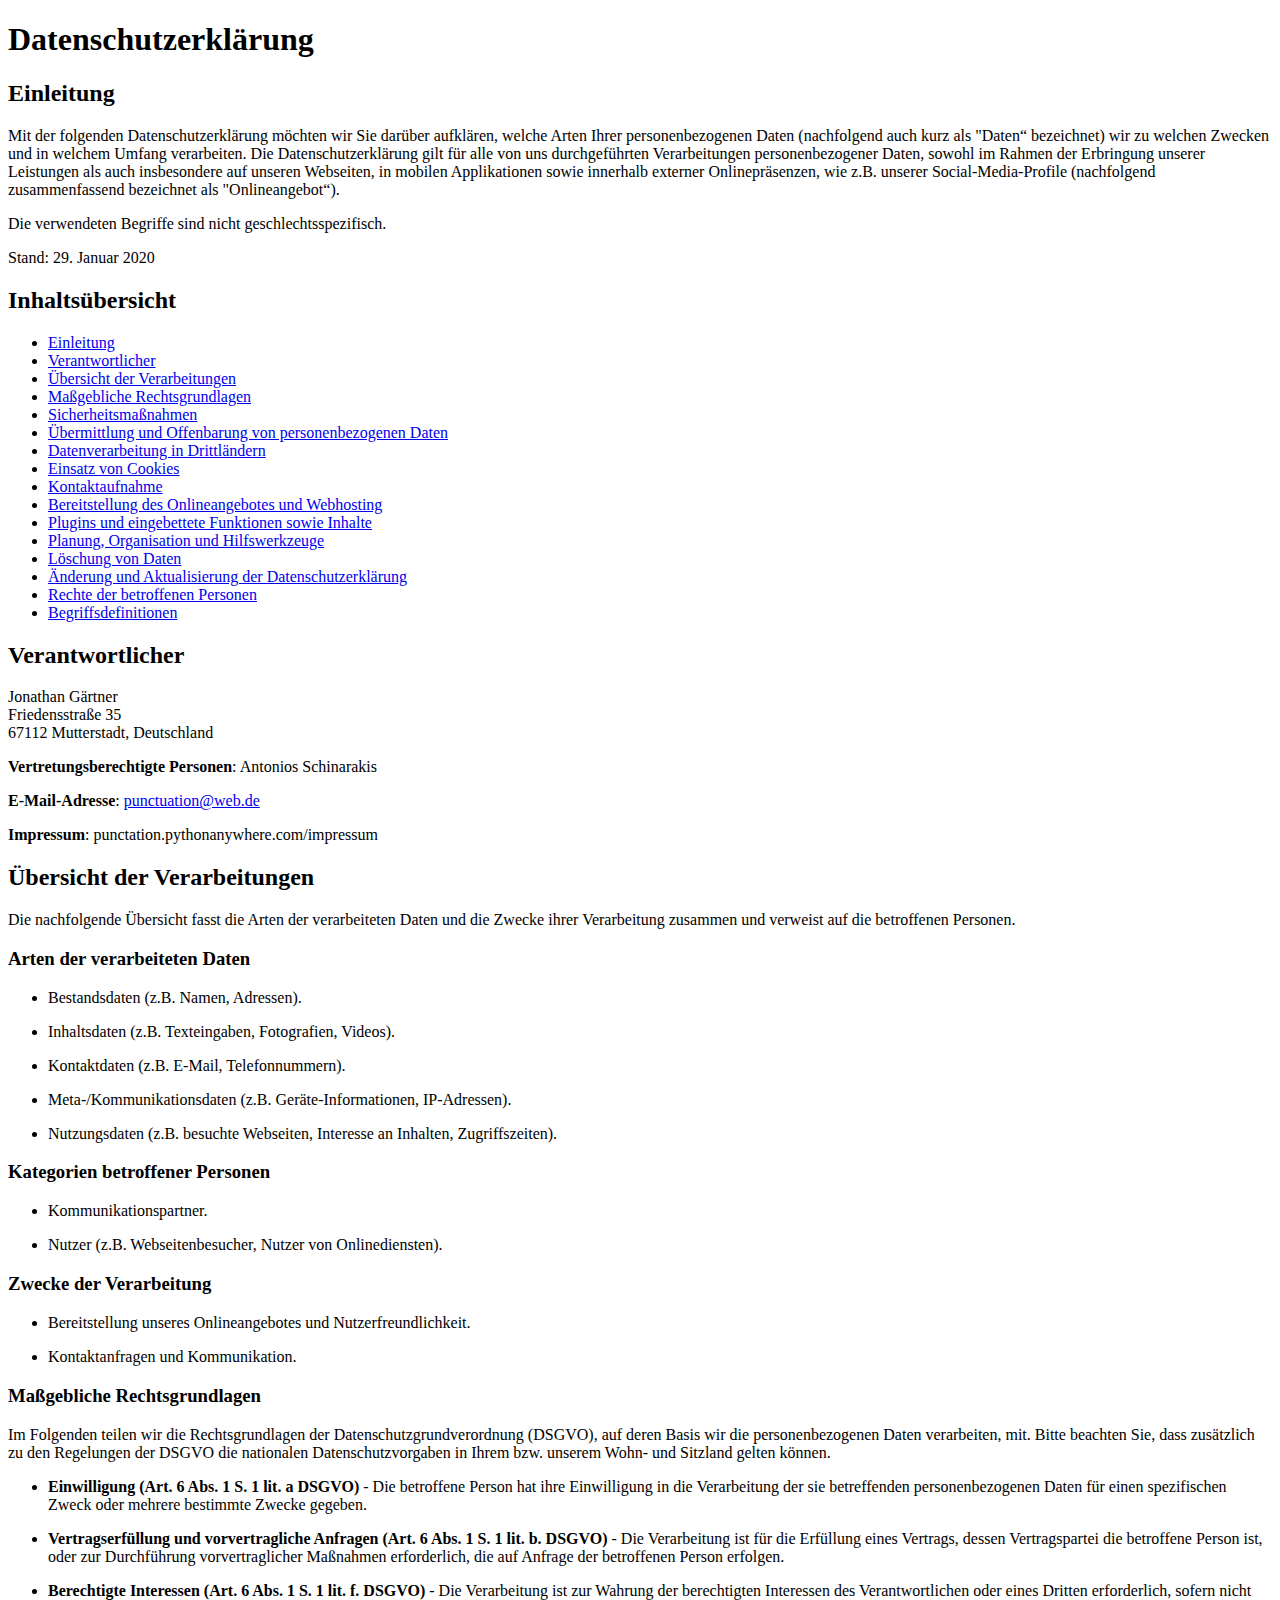
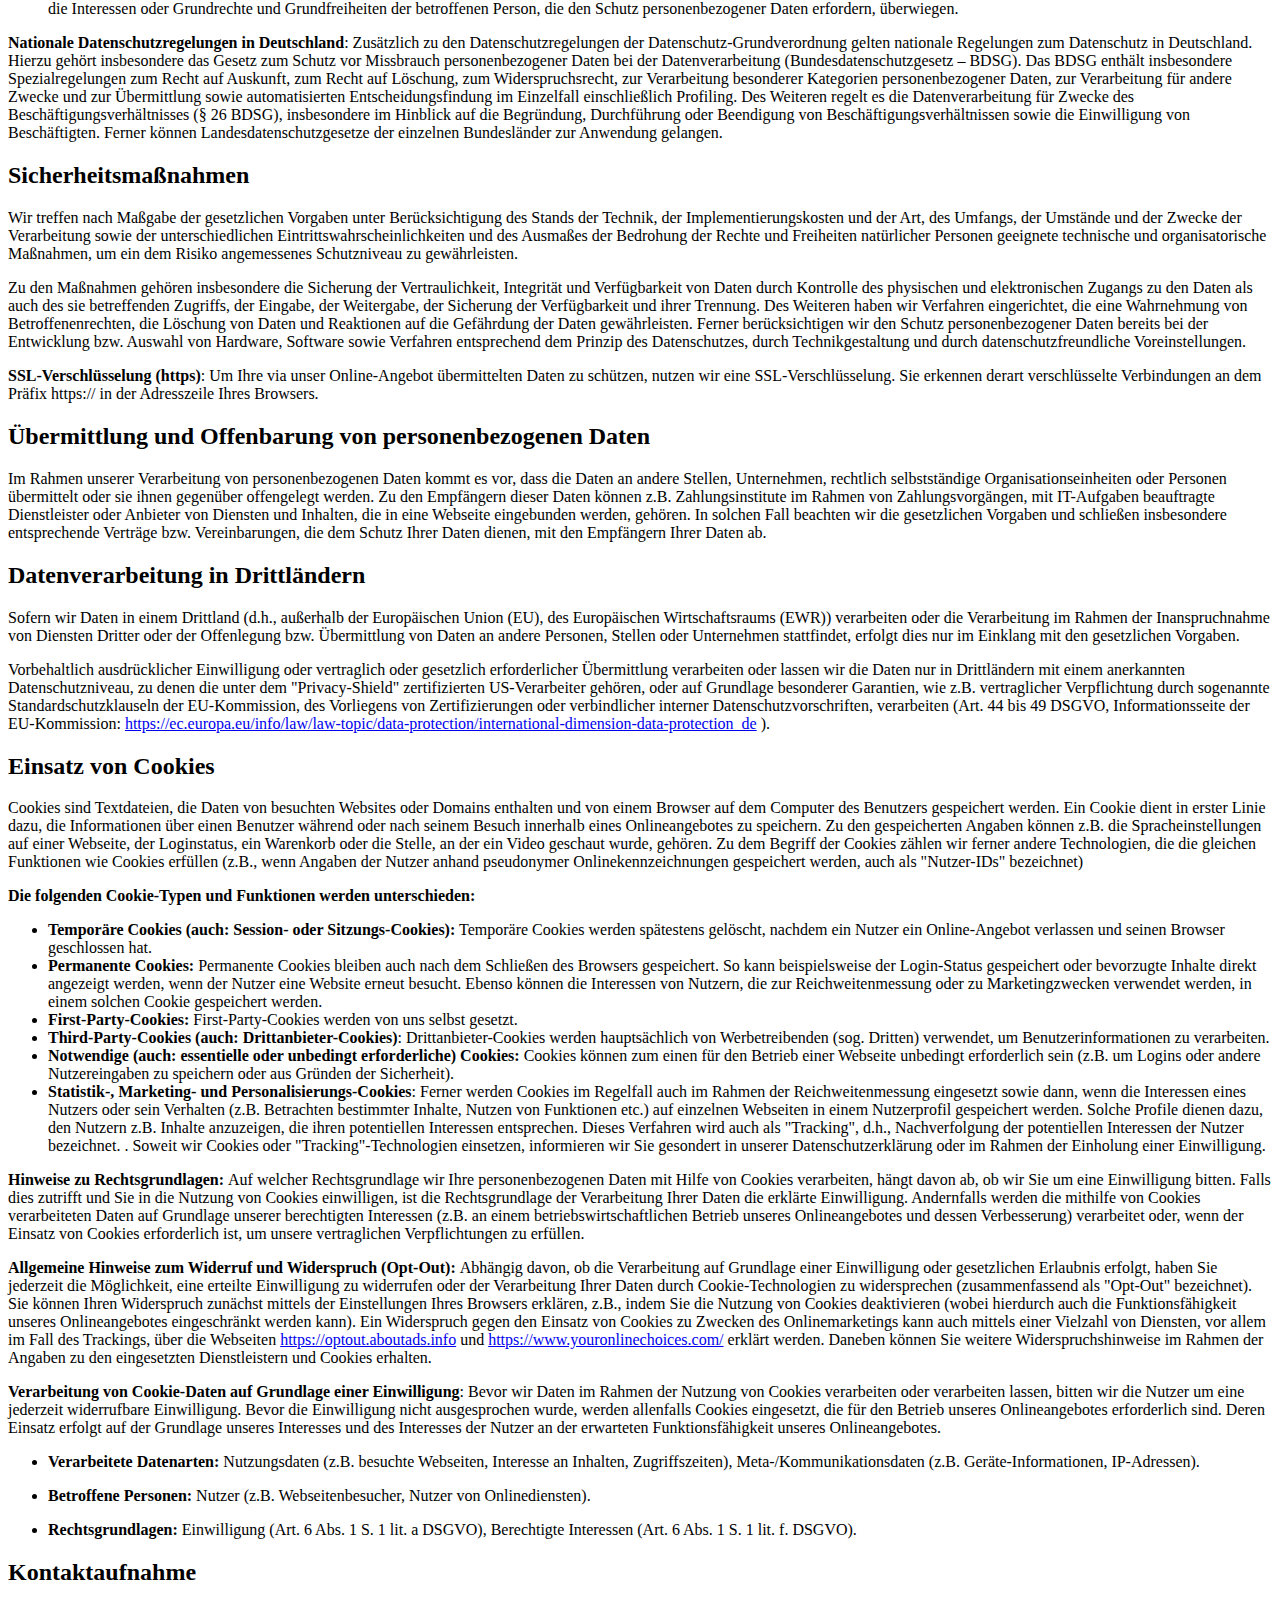
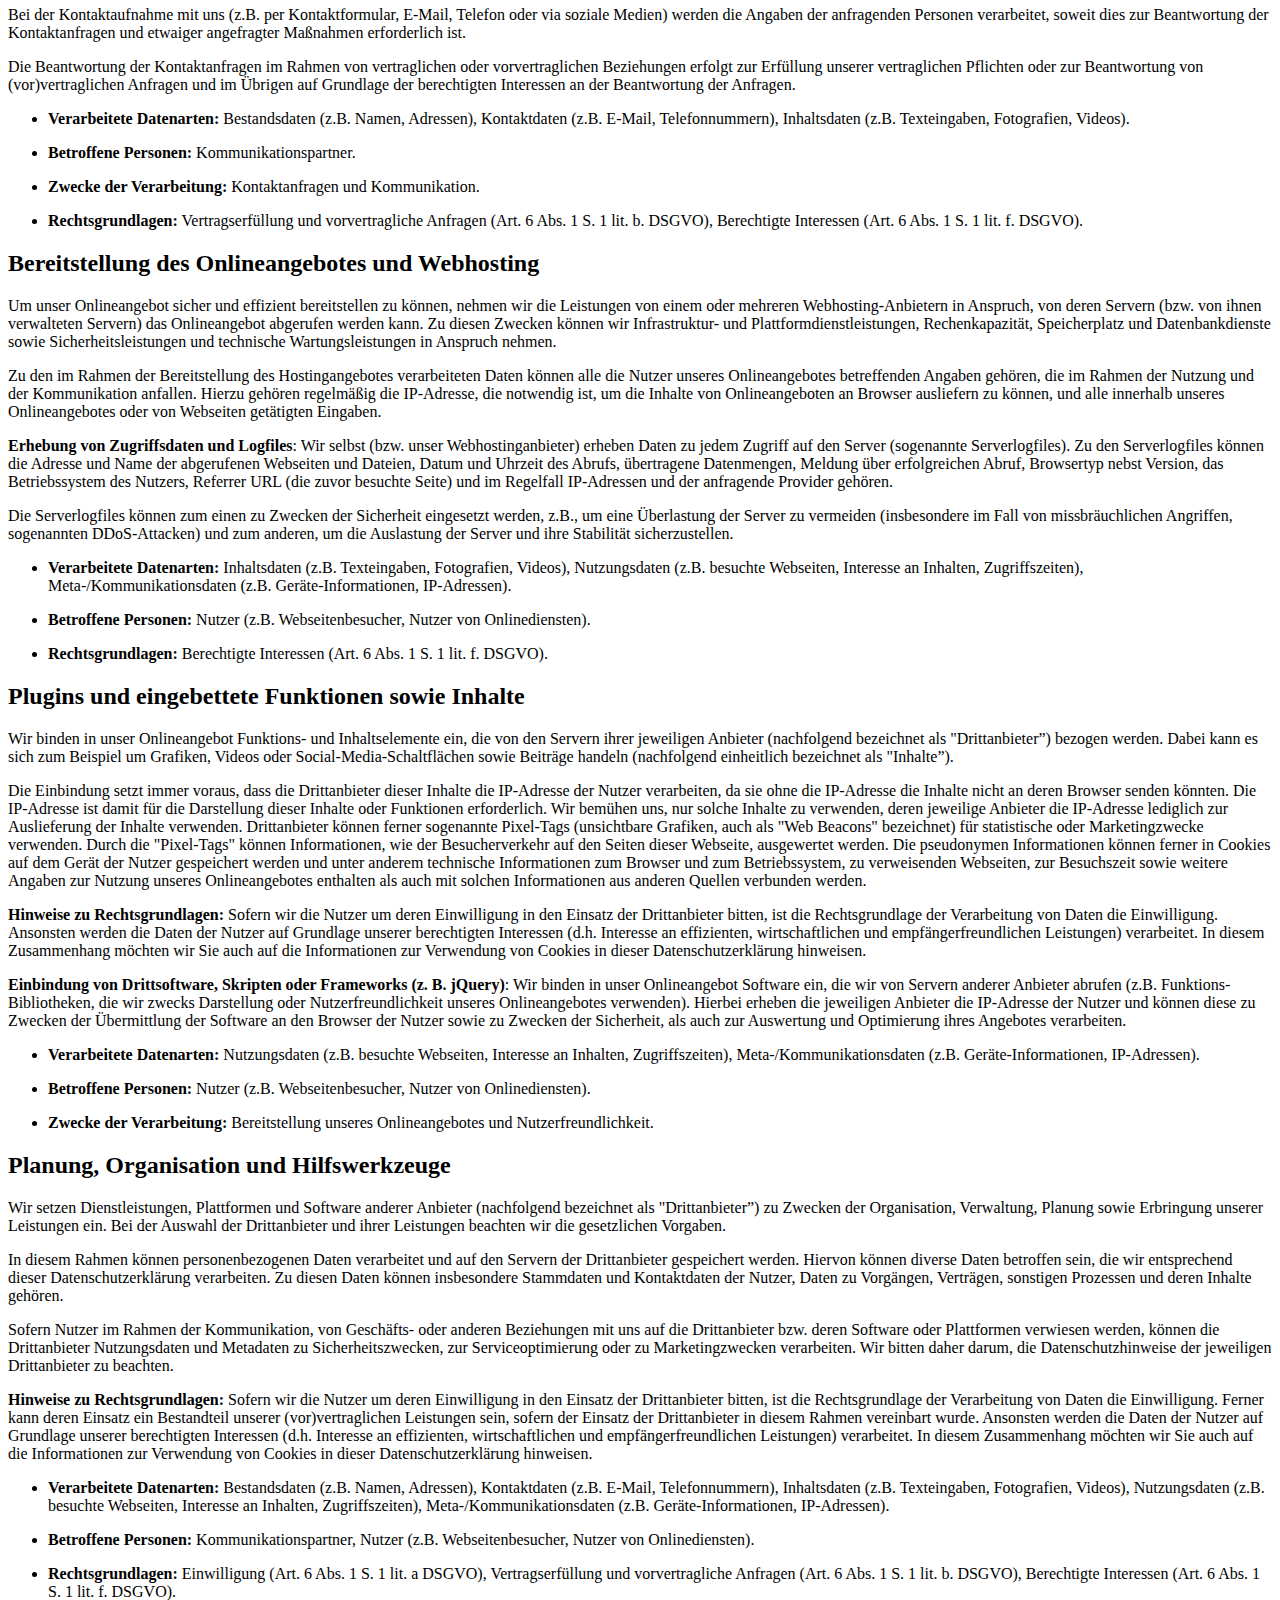
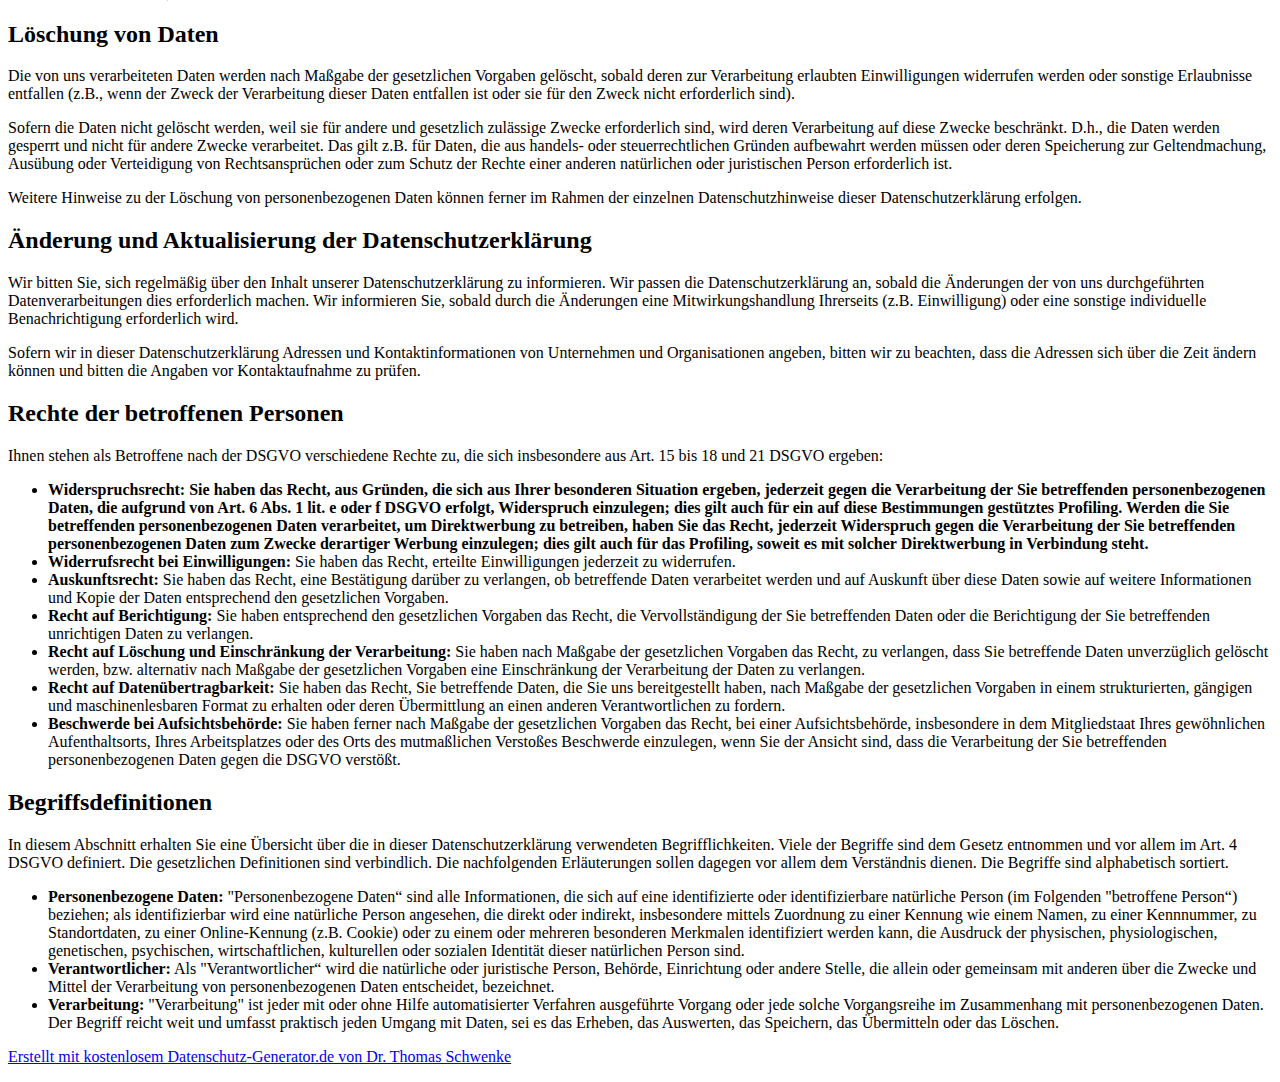
<file: webserver_usage_punctuation/templates/datenschutz.html>
<!DOCTYPE html>
<html lang="en">
<head>
    <meta charset="UTF-8">
    <title>Datenschutzerklärung</title>
</head>
<body>
    <h1>Datenschutzerklärung</h1>
    <h2>Einleitung</h2>
    <p>Mit der folgenden Datenschutzerklärung möchten wir Sie darüber aufklären, welche Arten Ihrer personenbezogenen Daten (nachfolgend auch kurz als "Daten“ bezeichnet) wir zu welchen Zwecken und in welchem Umfang verarbeiten. Die Datenschutzerklärung gilt für alle von uns durchgeführten Verarbeitungen personenbezogener Daten, sowohl im Rahmen der Erbringung unserer Leistungen als auch insbesondere auf unseren Webseiten, in mobilen Applikationen sowie innerhalb externer Onlinepräsenzen, wie z.B. unserer Social-Media-Profile (nachfolgend zusammenfassend bezeichnet als "Onlineangebot“).</p>
    <p>Die verwendeten Begriffe sind nicht geschlechtsspezifisch.</p>
    <p>Stand: 29. Januar 2020</p><h2>Inhaltsübersicht</h2> <ul class="index"><li><a class="index-link" href="#m14">Einleitung</a></li><li><a class="index-link" href="#m3">Verantwortlicher</a></li><li><a class="index-link" href="#mOverview">Übersicht der Verarbeitungen</a></li><li><a class="index-link" href="#m13">Maßgebliche Rechtsgrundlagen</a></li><li><a class="index-link" href="#m27">Sicherheitsmaßnahmen</a></li><li><a class="index-link" href="#m25">Übermittlung und Offenbarung von personenbezogenen Daten</a></li><li><a class="index-link" href="#m24">Datenverarbeitung in Drittländern</a></li><li><a class="index-link" href="#m134">Einsatz von Cookies</a></li><li><a class="index-link" href="#m182">Kontaktaufnahme</a></li><li><a class="index-link" href="#m225">Bereitstellung des Onlineangebotes und Webhosting</a></li><li><a class="index-link" href="#m328">Plugins und eingebettete Funktionen sowie Inhalte</a></li><li><a class="index-link" href="#m723">Planung, Organisation und Hilfswerkzeuge</a></li><li><a class="index-link" href="#m12">Löschung von Daten</a></li><li><a class="index-link" href="#m15">Änderung und Aktualisierung der Datenschutzerklärung</a></li><li><a class="index-link" href="#m10">Rechte der betroffenen Personen</a></li><li><a class="index-link" href="#m42">Begriffsdefinitionen</a></li></ul><h2 id="m3">Verantwortlicher</h2> <p>Jonathan Gärtner<br>Friedensstraße 35<br>67112 Mutterstadt, Deutschland</p>
    <p><strong>Vertretungsberechtigte Personen</strong>: Antonios Schinarakis</p>
    <p><strong>E-Mail-Adresse</strong>: <a href="mailto:punctuation@web.de">punctuation@web.de</a></p>
    <p><strong>Impressum</strong>: punctation.pythonanywhere.com/impressum</p>
    <h2 id="mOverview">Übersicht der Verarbeitungen</h2><p>Die nachfolgende Übersicht fasst die Arten der verarbeiteten Daten und die Zwecke ihrer Verarbeitung zusammen und verweist auf die betroffenen Personen.</p><h3>Arten der verarbeiteten Daten</h3>
    <ul><li><p>Bestandsdaten (z.B. Namen, Adressen).</p></li><li><p>Inhaltsdaten  (z.B. Texteingaben, Fotografien, Videos).</p></li><li><p>Kontaktdaten (z.B. E-Mail, Telefonnummern).</p></li><li><p>Meta-/Kommunikationsdaten (z.B. Geräte-Informationen, IP-Adressen).</p></li><li><p>Nutzungsdaten  (z.B. besuchte Webseiten, Interesse an Inhalten, Zugriffszeiten).</p></li></ul><h3>Kategorien betroffener Personen</h3><ul><li><p>Kommunikationspartner.</p></li><li><p>Nutzer (z.B. Webseitenbesucher, Nutzer von Onlinediensten).</p></li></ul><h3>Zwecke der Verarbeitung</h3><ul><li><p>Bereitstellung unseres Onlineangebotes und Nutzerfreundlichkeit.</p></li><li><p>Kontaktanfragen und Kommunikation.</p></li></ul><h2></h2><h3 id="m13">Maßgebliche Rechtsgrundlagen</h3><p>Im Folgenden teilen wir die Rechtsgrundlagen der Datenschutzgrundverordnung (DSGVO), auf deren Basis wir die personenbezogenen Daten verarbeiten, mit. Bitte beachten Sie, dass zusätzlich zu den Regelungen der DSGVO die nationalen Datenschutzvorgaben in Ihrem bzw. unserem Wohn- und Sitzland gelten können.</p>
     <ul><li><p><strong>Einwilligung (Art. 6 Abs. 1 S. 1 lit. a DSGVO)</strong> - Die betroffene Person hat ihre Einwilligung in die Verarbeitung der sie betreffenden personenbezogenen Daten für einen spezifischen Zweck oder mehrere bestimmte Zwecke gegeben.</p></li><li><p><strong>Vertragserfüllung und vorvertragliche Anfragen (Art. 6 Abs. 1 S. 1 lit. b. DSGVO)</strong> - Die Verarbeitung ist für die Erfüllung eines Vertrags, dessen Vertragspartei die betroffene Person ist, oder zur Durchführung vorvertraglicher Maßnahmen erforderlich, die auf Anfrage der betroffenen Person erfolgen.</p></li><li><p><strong>Berechtigte Interessen (Art. 6 Abs. 1 S. 1 lit. f. DSGVO)</strong> - Die Verarbeitung ist zur Wahrung der berechtigten Interessen des Verantwortlichen oder eines Dritten erforderlich, sofern nicht die Interessen oder Grundrechte und Grundfreiheiten der betroffenen Person, die den Schutz personenbezogener Daten erfordern, überwiegen.</p></li></ul><p><strong>Nationale Datenschutzregelungen in Deutschland</strong>: Zusätzlich zu den Datenschutzregelungen der Datenschutz-Grundverordnung gelten nationale Regelungen zum Datenschutz in Deutschland. Hierzu gehört insbesondere das Gesetz zum Schutz vor Missbrauch personenbezogener Daten bei der Datenverarbeitung (Bundesdatenschutzgesetz – BDSG). Das BDSG enthält insbesondere Spezialregelungen zum Recht auf Auskunft, zum Recht auf Löschung, zum Widerspruchsrecht, zur Verarbeitung besonderer Kategorien personenbezogener Daten, zur Verarbeitung für andere Zwecke und zur Übermittlung sowie automatisierten Entscheidungsfindung im Einzelfall einschließlich Profiling. Des Weiteren regelt es die Datenverarbeitung für Zwecke des Beschäftigungsverhältnisses (§ 26 BDSG), insbesondere im Hinblick auf die Begründung, Durchführung oder Beendigung von Beschäftigungsverhältnissen sowie die Einwilligung von Beschäftigten. Ferner können Landesdatenschutzgesetze der einzelnen Bundesländer zur Anwendung gelangen.</p>
     <h2 id="m27">Sicherheitsmaßnahmen</h2><p>Wir treffen nach Maßgabe der gesetzlichen Vorgaben unter Berücksichtigung des Stands der Technik, der Implementierungskosten und der Art, des Umfangs, der Umstände und der Zwecke der Verarbeitung sowie der unterschiedlichen Eintrittswahrscheinlichkeiten und des Ausmaßes der Bedrohung der Rechte und Freiheiten natürlicher Personen geeignete technische und organisatorische Maßnahmen, um ein dem Risiko angemessenes Schutzniveau zu gewährleisten.</p>
    <p>Zu den Maßnahmen gehören insbesondere die Sicherung der Vertraulichkeit, Integrität und Verfügbarkeit von Daten durch Kontrolle des physischen und elektronischen Zugangs zu den Daten als auch des sie betreffenden Zugriffs, der Eingabe, der Weitergabe, der Sicherung der Verfügbarkeit und ihrer Trennung. Des Weiteren haben wir Verfahren eingerichtet, die eine Wahrnehmung von Betroffenenrechten, die Löschung von Daten und Reaktionen auf die Gefährdung der Daten gewährleisten. Ferner berücksichtigen wir den Schutz personenbezogener Daten bereits bei der Entwicklung bzw. Auswahl von Hardware, Software sowie Verfahren entsprechend dem Prinzip des Datenschutzes, durch Technikgestaltung und durch datenschutzfreundliche Voreinstellungen.</p>
    <p><strong>SSL-Verschlüsselung (https)</strong>: Um Ihre via unser Online-Angebot übermittelten Daten zu schützen, nutzen wir eine SSL-Verschlüsselung. Sie erkennen derart verschlüsselte Verbindungen an dem Präfix https:// in der Adresszeile Ihres Browsers.</p>
    <h2 id="m25">Übermittlung und Offenbarung von personenbezogenen Daten</h2><p>Im Rahmen unserer Verarbeitung von personenbezogenen Daten kommt es vor, dass die Daten an andere Stellen, Unternehmen, rechtlich selbstständige Organisationseinheiten oder Personen übermittelt oder sie ihnen gegenüber offengelegt werden. Zu den Empfängern dieser Daten können z.B. Zahlungsinstitute im Rahmen von Zahlungsvorgängen, mit IT-Aufgaben beauftragte Dienstleister oder Anbieter von Diensten und Inhalten, die in eine Webseite eingebunden werden, gehören. In solchen Fall beachten wir die gesetzlichen Vorgaben und schließen insbesondere entsprechende Verträge bzw. Vereinbarungen, die dem Schutz Ihrer Daten dienen, mit den Empfängern Ihrer Daten ab.</p>
    <h2 id="m24">Datenverarbeitung in Drittländern</h2><p>Sofern wir Daten in einem Drittland (d.h., außerhalb der Europäischen Union (EU), des Europäischen Wirtschaftsraums (EWR)) verarbeiten oder die Verarbeitung im Rahmen der Inanspruchnahme von Diensten Dritter oder der Offenlegung bzw. Übermittlung von Daten an andere Personen, Stellen oder Unternehmen stattfindet, erfolgt dies nur im Einklang mit den gesetzlichen Vorgaben. </p>
    <p>Vorbehaltlich ausdrücklicher Einwilligung oder vertraglich oder gesetzlich erforderlicher Übermittlung verarbeiten oder lassen wir die Daten nur in Drittländern mit einem anerkannten Datenschutzniveau, zu denen die unter dem "Privacy-Shield" zertifizierten US-Verarbeiter gehören, oder auf Grundlage besonderer Garantien, wie z.B. vertraglicher Verpflichtung durch sogenannte Standardschutzklauseln der EU-Kommission, des Vorliegens von Zertifizierungen oder verbindlicher interner Datenschutzvorschriften, verarbeiten (Art. 44 bis 49 DSGVO, Informationsseite der EU-Kommission: <a href="https://ec.europa.eu/info/law/law-topic/data-protection/international-dimension-data-protection_de" target="_blank">https://ec.europa.eu/info/law/law-topic/data-protection/international-dimension-data-protection_de</a> ).</p>
    <h2 id="m134">Einsatz von Cookies</h2><p>Cookies sind Textdateien, die Daten von besuchten Websites oder Domains enthalten und von einem Browser auf dem Computer des Benutzers gespeichert werden. Ein Cookie dient in erster Linie dazu, die Informationen über einen Benutzer während oder nach seinem Besuch innerhalb eines Onlineangebotes zu speichern. Zu den gespeicherten Angaben können z.B. die Spracheinstellungen auf einer Webseite, der Loginstatus, ein Warenkorb oder die Stelle, an der ein Video geschaut wurde, gehören. Zu dem Begriff der Cookies zählen wir ferner andere Technologien, die die gleichen Funktionen wie Cookies erfüllen (z.B., wenn Angaben der Nutzer anhand pseudonymer Onlinekennzeichnungen gespeichert werden, auch als "Nutzer-IDs" bezeichnet)</p>
    <p><strong>Die folgenden Cookie-Typen und Funktionen werden unterschieden:</strong></p><ul><li><strong>Temporäre Cookies (auch: Session- oder Sitzungs-Cookies):</strong> Temporäre Cookies werden spätestens gelöscht, nachdem ein Nutzer ein Online-Angebot verlassen und seinen Browser geschlossen hat.</li><li><strong>Permanente Cookies:</strong> Permanente Cookies bleiben auch nach dem Schließen des Browsers gespeichert. So kann beispielsweise der Login-Status gespeichert oder bevorzugte Inhalte direkt angezeigt werden, wenn der Nutzer eine Website erneut besucht. Ebenso können die Interessen von Nutzern, die zur Reichweitenmessung oder zu Marketingzwecken verwendet werden, in einem solchen Cookie gespeichert werden.</li><li><strong>First-Party-Cookies:</strong> First-Party-Cookies werden von uns selbst gesetzt.</li><li><strong>Third-Party-Cookies (auch: Drittanbieter-Cookies)</strong>: Drittanbieter-Cookies werden hauptsächlich von Werbetreibenden (sog. Dritten) verwendet, um Benutzerinformationen zu verarbeiten.</li><li><strong>Notwendige (auch: essentielle oder unbedingt erforderliche) Cookies:</strong> Cookies können zum einen für den Betrieb einer Webseite unbedingt erforderlich sein (z.B. um Logins oder andere Nutzereingaben zu speichern oder aus Gründen der Sicherheit).</li><li><strong>Statistik-, Marketing- und Personalisierungs-Cookies</strong>: Ferner werden Cookies im Regelfall auch im Rahmen der Reichweitenmessung eingesetzt sowie dann, wenn die Interessen eines Nutzers oder sein Verhalten (z.B. Betrachten bestimmter Inhalte, Nutzen von Funktionen etc.) auf einzelnen Webseiten in einem Nutzerprofil gespeichert werden. Solche Profile dienen dazu, den Nutzern z.B. Inhalte anzuzeigen, die ihren potentiellen Interessen entsprechen. Dieses Verfahren wird auch als "Tracking", d.h., Nachverfolgung der potentiellen Interessen der Nutzer bezeichnet. . Soweit wir Cookies oder "Tracking"-Technologien einsetzen, informieren wir Sie gesondert in unserer Datenschutzerklärung oder im Rahmen der Einholung einer Einwilligung.</li></ul><p><strong>Hinweise zu Rechtsgrundlagen: </strong> Auf welcher Rechtsgrundlage wir Ihre personenbezogenen Daten mit Hilfe von Cookies verarbeiten, hängt davon ab, ob wir Sie um eine Einwilligung bitten. Falls dies zutrifft und Sie in die Nutzung von Cookies einwilligen, ist die Rechtsgrundlage der Verarbeitung Ihrer Daten die erklärte Einwilligung. Andernfalls werden die mithilfe von Cookies verarbeiteten Daten auf Grundlage unserer berechtigten Interessen (z.B. an einem betriebswirtschaftlichen Betrieb unseres Onlineangebotes und dessen Verbesserung) verarbeitet oder, wenn der Einsatz von Cookies erforderlich ist, um unsere vertraglichen Verpflichtungen zu erfüllen.</p>
    <p><strong>Allgemeine Hinweise zum Widerruf und Widerspruch (Opt-Out): </strong> Abhängig davon, ob die Verarbeitung auf Grundlage einer Einwilligung oder gesetzlichen Erlaubnis erfolgt, haben Sie jederzeit die Möglichkeit, eine erteilte Einwilligung zu widerrufen oder der Verarbeitung Ihrer Daten durch Cookie-Technologien zu widersprechen (zusammenfassend als "Opt-Out" bezeichnet). Sie können Ihren Widerspruch zunächst mittels der Einstellungen Ihres Browsers erklären, z.B., indem Sie die Nutzung von Cookies deaktivieren (wobei hierdurch auch die Funktionsfähigkeit unseres Onlineangebotes eingeschränkt werden kann). Ein Widerspruch gegen den Einsatz von Cookies zu Zwecken des Onlinemarketings kann auch mittels einer Vielzahl von Diensten, vor allem im Fall des Trackings, über die Webseiten <a href="https://optout.aboutads.info" target="_blank">https://optout.aboutads.info</a> und <a href="https://www.youronlinechoices.com/" target="_blank">https://www.youronlinechoices.com/</a> erklärt werden. Daneben können Sie weitere Widerspruchshinweise im Rahmen der Angaben zu den eingesetzten Dienstleistern und Cookies erhalten.</p>
    <p><strong>Verarbeitung von Cookie-Daten auf Grundlage einer Einwilligung</strong>: Bevor wir Daten im Rahmen der Nutzung von Cookies verarbeiten oder verarbeiten lassen, bitten wir die Nutzer um eine jederzeit widerrufbare Einwilligung. Bevor die Einwilligung nicht ausgesprochen wurde, werden allenfalls Cookies eingesetzt, die für den Betrieb unseres Onlineangebotes erforderlich sind. Deren Einsatz erfolgt auf der Grundlage unseres Interesses und des Interesses der Nutzer an der erwarteten Funktionsfähigkeit unseres Onlineangebotes.</p>
    <ul class="m-elements"><li><p><strong>Verarbeitete Datenarten:</strong> Nutzungsdaten  (z.B. besuchte Webseiten, Interesse an Inhalten, Zugriffszeiten), Meta-/Kommunikationsdaten (z.B. Geräte-Informationen, IP-Adressen).</p></li><li><p><strong>Betroffene Personen:</strong> Nutzer (z.B. Webseitenbesucher, Nutzer von Onlinediensten).</p></li><li><p><strong>Rechtsgrundlagen:</strong> Einwilligung (Art. 6 Abs. 1 S. 1 lit. a DSGVO), Berechtigte Interessen (Art. 6 Abs. 1 S. 1 lit. f. DSGVO).</p></li></ul><h2 id="m182">Kontaktaufnahme</h2><p>Bei der Kontaktaufnahme mit uns (z.B. per Kontaktformular, E-Mail, Telefon oder via soziale Medien) werden die Angaben der anfragenden Personen verarbeitet, soweit dies zur Beantwortung der Kontaktanfragen und etwaiger angefragter Maßnahmen erforderlich ist.</p>
    <p>Die Beantwortung der Kontaktanfragen im Rahmen von vertraglichen oder vorvertraglichen Beziehungen erfolgt zur Erfüllung unserer vertraglichen Pflichten oder zur Beantwortung von (vor)vertraglichen Anfragen und im Übrigen auf Grundlage der berechtigten Interessen an der Beantwortung der Anfragen.</p>
    <ul class="m-elements"><li><p><strong>Verarbeitete Datenarten:</strong> Bestandsdaten (z.B. Namen, Adressen), Kontaktdaten (z.B. E-Mail, Telefonnummern), Inhaltsdaten  (z.B. Texteingaben, Fotografien, Videos).</p></li><li><p><strong>Betroffene Personen:</strong> Kommunikationspartner.</p></li><li><p><strong>Zwecke der Verarbeitung:</strong> Kontaktanfragen und Kommunikation.</p></li><li><p><strong>Rechtsgrundlagen:</strong> Vertragserfüllung und vorvertragliche Anfragen (Art. 6 Abs. 1 S. 1 lit. b. DSGVO), Berechtigte Interessen (Art. 6 Abs. 1 S. 1 lit. f. DSGVO).</p></li></ul><h2 id="m225">Bereitstellung des Onlineangebotes und Webhosting</h2><p>Um unser Onlineangebot sicher und effizient bereitstellen zu können, nehmen wir die Leistungen von einem oder mehreren Webhosting-Anbietern in Anspruch, von deren Servern (bzw. von ihnen verwalteten Servern) das Onlineangebot abgerufen werden kann. Zu diesen Zwecken können wir Infrastruktur- und Plattformdienstleistungen, Rechenkapazität, Speicherplatz und Datenbankdienste sowie Sicherheitsleistungen und technische Wartungsleistungen in Anspruch nehmen.</p>
    <p>Zu den im Rahmen der Bereitstellung des Hostingangebotes verarbeiteten Daten können alle die Nutzer unseres Onlineangebotes betreffenden Angaben gehören, die im Rahmen der Nutzung und der Kommunikation anfallen. Hierzu gehören regelmäßig die IP-Adresse, die notwendig ist, um die Inhalte von Onlineangeboten an Browser ausliefern zu können, und alle innerhalb unseres Onlineangebotes oder von Webseiten getätigten Eingaben.</p>
    <p><strong>Erhebung von Zugriffsdaten und Logfiles</strong>: Wir selbst (bzw. unser Webhostinganbieter) erheben Daten zu jedem Zugriff auf den Server (sogenannte Serverlogfiles). Zu den Serverlogfiles können die Adresse und Name der abgerufenen Webseiten und Dateien, Datum und Uhrzeit des Abrufs, übertragene Datenmengen, Meldung über erfolgreichen Abruf, Browsertyp nebst Version, das Betriebssystem des Nutzers, Referrer URL (die zuvor besuchte Seite) und im Regelfall IP-Adressen und der anfragende Provider gehören.</p>
    <p>Die Serverlogfiles können zum einen zu Zwecken der Sicherheit eingesetzt werden, z.B., um eine Überlastung der Server zu vermeiden (insbesondere im Fall von missbräuchlichen Angriffen, sogenannten DDoS-Attacken) und zum anderen, um die Auslastung der Server und ihre Stabilität sicherzustellen.</p>
    <ul class="m-elements"><li><p><strong>Verarbeitete Datenarten:</strong> Inhaltsdaten  (z.B. Texteingaben, Fotografien, Videos), Nutzungsdaten  (z.B. besuchte Webseiten, Interesse an Inhalten, Zugriffszeiten), Meta-/Kommunikationsdaten (z.B. Geräte-Informationen, IP-Adressen).</p></li><li><p><strong>Betroffene Personen:</strong> Nutzer (z.B. Webseitenbesucher, Nutzer von Onlinediensten).</p></li><li><p><strong>Rechtsgrundlagen:</strong> Berechtigte Interessen (Art. 6 Abs. 1 S. 1 lit. f. DSGVO).</p></li></ul><h2 id="m328">Plugins und eingebettete Funktionen sowie Inhalte</h2><p>Wir binden in unser Onlineangebot Funktions- und Inhaltselemente ein, die von den Servern ihrer jeweiligen Anbieter (nachfolgend bezeichnet als "Drittanbieter”) bezogen werden. Dabei kann es sich zum Beispiel um Grafiken, Videos oder Social-Media-Schaltflächen sowie Beiträge handeln (nachfolgend einheitlich bezeichnet als "Inhalte”).</p>
    <p>Die Einbindung setzt immer voraus, dass die Drittanbieter dieser Inhalte die IP-Adresse der Nutzer verarbeiten, da sie ohne die IP-Adresse die Inhalte nicht an deren Browser senden könnten. Die IP-Adresse ist damit für die Darstellung dieser Inhalte oder Funktionen erforderlich. Wir bemühen uns, nur solche Inhalte zu verwenden, deren jeweilige Anbieter die IP-Adresse lediglich zur Auslieferung der Inhalte verwenden. Drittanbieter können ferner sogenannte Pixel-Tags (unsichtbare Grafiken, auch als "Web Beacons" bezeichnet) für statistische oder Marketingzwecke verwenden. Durch die "Pixel-Tags" können Informationen, wie der Besucherverkehr auf den Seiten dieser Webseite, ausgewertet werden. Die pseudonymen Informationen können ferner in Cookies auf dem Gerät der Nutzer gespeichert werden und unter anderem technische Informationen zum Browser und zum Betriebssystem, zu verweisenden Webseiten, zur Besuchszeit sowie weitere Angaben zur Nutzung unseres Onlineangebotes enthalten als auch mit solchen Informationen aus anderen Quellen verbunden werden.</p>
    <p><strong>Hinweise zu Rechtsgrundlagen:</strong> Sofern wir die Nutzer um deren Einwilligung in den Einsatz der Drittanbieter bitten, ist die Rechtsgrundlage der Verarbeitung von Daten die Einwilligung. Ansonsten werden die Daten der Nutzer auf Grundlage unserer berechtigten Interessen (d.h. Interesse an effizienten, wirtschaftlichen und empfängerfreundlichen Leistungen) verarbeitet. In diesem Zusammenhang möchten wir Sie auch auf die Informationen zur Verwendung von Cookies in dieser Datenschutzerklärung hinweisen.</p>
    <p><strong>Einbindung von Drittsoftware, Skripten oder Frameworks (z. B. jQuery)</strong>: Wir binden in unser Onlineangebot Software ein, die wir von Servern anderer Anbieter abrufen (z.B. Funktions-Bibliotheken, die wir zwecks Darstellung oder Nutzerfreundlichkeit unseres Onlineangebotes verwenden). Hierbei erheben die jeweiligen Anbieter die IP-Adresse der Nutzer und können diese zu Zwecken der Übermittlung der Software an den Browser der Nutzer sowie zu Zwecken der Sicherheit, als auch zur Auswertung und Optimierung ihres Angebotes verarbeiten.</p>
    <ul class="m-elements"><li><p><strong>Verarbeitete Datenarten:</strong> Nutzungsdaten  (z.B. besuchte Webseiten, Interesse an Inhalten, Zugriffszeiten), Meta-/Kommunikationsdaten (z.B. Geräte-Informationen, IP-Adressen).</p></li><li><p><strong>Betroffene Personen:</strong> Nutzer (z.B. Webseitenbesucher, Nutzer von Onlinediensten).</p></li><li><p><strong>Zwecke der Verarbeitung:</strong> Bereitstellung unseres Onlineangebotes und Nutzerfreundlichkeit.</p></li></ul><h2 id="m723">Planung, Organisation und Hilfswerkzeuge</h2><p>Wir setzen Dienstleistungen, Plattformen und Software anderer Anbieter (nachfolgend bezeichnet als "Drittanbieter”) zu Zwecken der Organisation, Verwaltung, Planung sowie Erbringung unserer Leistungen ein. Bei der Auswahl der Drittanbieter und ihrer Leistungen beachten wir die gesetzlichen Vorgaben. </p>
    <p>In diesem Rahmen können personenbezogenen Daten verarbeitet und auf den Servern der Drittanbieter gespeichert werden. Hiervon können diverse Daten betroffen sein, die wir entsprechend dieser Datenschutzerklärung verarbeiten. Zu diesen Daten können insbesondere Stammdaten und Kontaktdaten der Nutzer, Daten zu Vorgängen, Verträgen, sonstigen Prozessen und deren Inhalte gehören.</p>
    <p>Sofern Nutzer im Rahmen der Kommunikation, von Geschäfts- oder anderen Beziehungen mit uns auf die Drittanbieter bzw. deren Software oder Plattformen verwiesen werden, können die Drittanbieter Nutzungsdaten und Metadaten zu Sicherheitszwecken, zur Serviceoptimierung oder zu Marketingzwecken verarbeiten. Wir bitten daher darum, die Datenschutzhinweise der jeweiligen Drittanbieter zu beachten.</p>
    <p><strong>Hinweise zu Rechtsgrundlagen:</strong> Sofern wir die Nutzer um deren Einwilligung in den Einsatz der Drittanbieter bitten, ist die Rechtsgrundlage der Verarbeitung von Daten die Einwilligung. Ferner kann deren Einsatz ein Bestandteil unserer (vor)vertraglichen Leistungen sein, sofern der Einsatz der Drittanbieter in diesem Rahmen vereinbart wurde. Ansonsten werden die Daten der Nutzer auf Grundlage unserer berechtigten Interessen (d.h. Interesse an effizienten, wirtschaftlichen und empfängerfreundlichen Leistungen) verarbeitet. In diesem Zusammenhang möchten wir Sie auch auf die Informationen zur Verwendung von Cookies in dieser Datenschutzerklärung hinweisen.</p>
    <ul class="m-elements"><li><p><strong>Verarbeitete Datenarten:</strong> Bestandsdaten (z.B. Namen, Adressen), Kontaktdaten (z.B. E-Mail, Telefonnummern), Inhaltsdaten  (z.B. Texteingaben, Fotografien, Videos), Nutzungsdaten  (z.B. besuchte Webseiten, Interesse an Inhalten, Zugriffszeiten), Meta-/Kommunikationsdaten (z.B. Geräte-Informationen, IP-Adressen).</p></li><li><p><strong>Betroffene Personen:</strong> Kommunikationspartner, Nutzer (z.B. Webseitenbesucher, Nutzer von Onlinediensten).</p></li><li><p><strong>Rechtsgrundlagen:</strong> Einwilligung (Art. 6 Abs. 1 S. 1 lit. a DSGVO), Vertragserfüllung und vorvertragliche Anfragen (Art. 6 Abs. 1 S. 1 lit. b. DSGVO), Berechtigte Interessen (Art. 6 Abs. 1 S. 1 lit. f. DSGVO).</p></li></ul><h2 id="m12">Löschung von Daten</h2><p>Die von uns verarbeiteten Daten werden nach Maßgabe der gesetzlichen Vorgaben gelöscht, sobald deren zur Verarbeitung erlaubten Einwilligungen widerrufen werden oder sonstige Erlaubnisse entfallen (z.B., wenn der Zweck der Verarbeitung dieser Daten entfallen ist oder sie für den Zweck nicht erforderlich sind).</p>
    <p>Sofern die Daten nicht gelöscht werden, weil sie für andere und gesetzlich zulässige Zwecke erforderlich sind, wird deren Verarbeitung auf diese Zwecke beschränkt. D.h., die Daten werden gesperrt und nicht für andere Zwecke verarbeitet. Das gilt z.B. für Daten, die aus handels- oder steuerrechtlichen Gründen aufbewahrt werden müssen oder deren Speicherung zur Geltendmachung, Ausübung oder Verteidigung von Rechtsansprüchen oder zum Schutz der Rechte einer anderen natürlichen oder juristischen Person erforderlich ist.</p>
    <p>Weitere Hinweise zu der Löschung von personenbezogenen Daten können ferner im Rahmen der einzelnen Datenschutzhinweise dieser Datenschutzerklärung erfolgen.</p>
    <h2 id="m15">Änderung und Aktualisierung der Datenschutzerklärung</h2><p>Wir bitten Sie, sich regelmäßig über den Inhalt unserer Datenschutzerklärung zu informieren. Wir passen die Datenschutzerklärung an, sobald die Änderungen der von uns durchgeführten Datenverarbeitungen dies erforderlich machen. Wir informieren Sie, sobald durch die Änderungen eine Mitwirkungshandlung Ihrerseits (z.B. Einwilligung) oder eine sonstige individuelle Benachrichtigung erforderlich wird.</p>
    <p>Sofern wir in dieser Datenschutzerklärung Adressen und Kontaktinformationen von Unternehmen und Organisationen angeben, bitten wir zu beachten, dass die Adressen sich über die Zeit ändern können und bitten die Angaben vor Kontaktaufnahme zu prüfen.</p>
    <h2 id="m10">Rechte der betroffenen Personen</h2><p>Ihnen stehen als Betroffene nach der DSGVO verschiedene Rechte zu, die sich insbesondere aus Art. 15 bis 18 und 21 DSGVO ergeben:</p><ul><li><strong>Widerspruchsrecht: Sie haben das Recht, aus Gründen, die sich aus Ihrer besonderen Situation ergeben, jederzeit gegen die Verarbeitung der Sie betreffenden personenbezogenen Daten, die aufgrund von Art. 6 Abs. 1 lit. e oder f DSGVO erfolgt, Widerspruch einzulegen; dies gilt auch für ein auf diese Bestimmungen gestütztes Profiling. Werden die Sie betreffenden personenbezogenen Daten verarbeitet, um Direktwerbung zu betreiben, haben Sie das Recht, jederzeit Widerspruch gegen die Verarbeitung der Sie betreffenden personenbezogenen Daten zum Zwecke derartiger Werbung einzulegen; dies gilt auch für das Profiling, soweit es mit solcher Direktwerbung in Verbindung steht.</strong></li><li><strong>Widerrufsrecht bei Einwilligungen:</strong> Sie haben das Recht, erteilte Einwilligungen jederzeit zu widerrufen.</li><li><strong>Auskunftsrecht:</strong> Sie haben das Recht, eine Bestätigung darüber zu verlangen, ob betreffende Daten verarbeitet werden und auf Auskunft über diese Daten sowie auf weitere Informationen und Kopie der Daten entsprechend den gesetzlichen Vorgaben.</li><li><strong>Recht auf Berichtigung:</strong> Sie haben entsprechend den gesetzlichen Vorgaben das Recht, die Vervollständigung der Sie betreffenden Daten oder die Berichtigung der Sie betreffenden unrichtigen Daten zu verlangen.</li><li><strong>Recht auf Löschung und Einschränkung der Verarbeitung:</strong> Sie haben nach Maßgabe der gesetzlichen Vorgaben das Recht, zu verlangen, dass Sie betreffende Daten unverzüglich gelöscht werden, bzw. alternativ nach Maßgabe der gesetzlichen Vorgaben eine Einschränkung der Verarbeitung der Daten zu verlangen.</li><li><strong>Recht auf Datenübertragbarkeit:</strong> Sie haben das Recht, Sie betreffende Daten, die Sie uns bereitgestellt haben, nach Maßgabe der gesetzlichen Vorgaben in einem strukturierten, gängigen und maschinenlesbaren Format zu erhalten oder deren Übermittlung an einen anderen Verantwortlichen zu fordern.</li><li><strong>Beschwerde bei Aufsichtsbehörde:</strong> Sie haben ferner nach Maßgabe der gesetzlichen Vorgaben das Recht,  bei einer Aufsichtsbehörde, insbesondere in dem Mitgliedstaat Ihres gewöhnlichen Aufenthaltsorts, Ihres Arbeitsplatzes oder des Orts des mutmaßlichen Verstoßes Beschwerde einzulegen, wenn Sie der Ansicht sind, dass die Verarbeitung der Sie betreffenden personenbezogenen Daten gegen die DSGVO verstößt.</li></ul>
    <h2 id="m42">Begriffsdefinitionen</h2><p>In diesem Abschnitt erhalten Sie eine Übersicht über die in dieser Datenschutzerklärung verwendeten Begrifflichkeiten. Viele der Begriffe sind dem Gesetz entnommen und vor allem im Art. 4 DSGVO definiert. Die gesetzlichen Definitionen sind verbindlich. Die nachfolgenden Erläuterungen sollen dagegen vor allem dem Verständnis dienen. Die Begriffe sind alphabetisch sortiert.</p>
    <ul class="glossary"><li><strong>Personenbezogene Daten:</strong> "Personenbezogene Daten“ sind alle Informationen, die sich auf eine identifizierte oder identifizierbare natürliche Person (im Folgenden "betroffene Person“) beziehen; als identifizierbar wird eine natürliche Person angesehen, die direkt oder indirekt, insbesondere mittels Zuordnung zu einer Kennung wie einem Namen, zu einer Kennnummer, zu Standortdaten, zu einer Online-Kennung (z.B. Cookie) oder zu einem oder mehreren besonderen Merkmalen identifiziert werden kann, die Ausdruck der physischen, physiologischen, genetischen, psychischen, wirtschaftlichen, kulturellen oder sozialen Identität dieser natürlichen Person sind. </li><li><strong>Verantwortlicher:</strong> Als "Verantwortlicher“ wird die natürliche oder juristische Person, Behörde, Einrichtung oder andere Stelle, die allein oder gemeinsam mit anderen über die Zwecke und Mittel der Verarbeitung von personenbezogenen Daten entscheidet, bezeichnet. </li><li><strong>Verarbeitung:</strong> "Verarbeitung" ist jeder mit oder ohne Hilfe automatisierter Verfahren ausgeführte Vorgang oder jede solche Vorgangsreihe im Zusammenhang mit personenbezogenen Daten. Der Begriff reicht weit und umfasst praktisch jeden Umgang mit Daten, sei es das Erheben, das Auswerten, das Speichern, das Übermitteln oder das Löschen. </li></ul><p class="seal"><a href="https://datenschutz-generator.de/?l=de" title="Rechtstext von Dr. Schwenke - für weitere Informationen bitte anklicken." target="_blank">Erstellt mit kostenlosem Datenschutz-Generator.de von Dr. Thomas Schwenke</a></p>
</body>
</html>
</file>
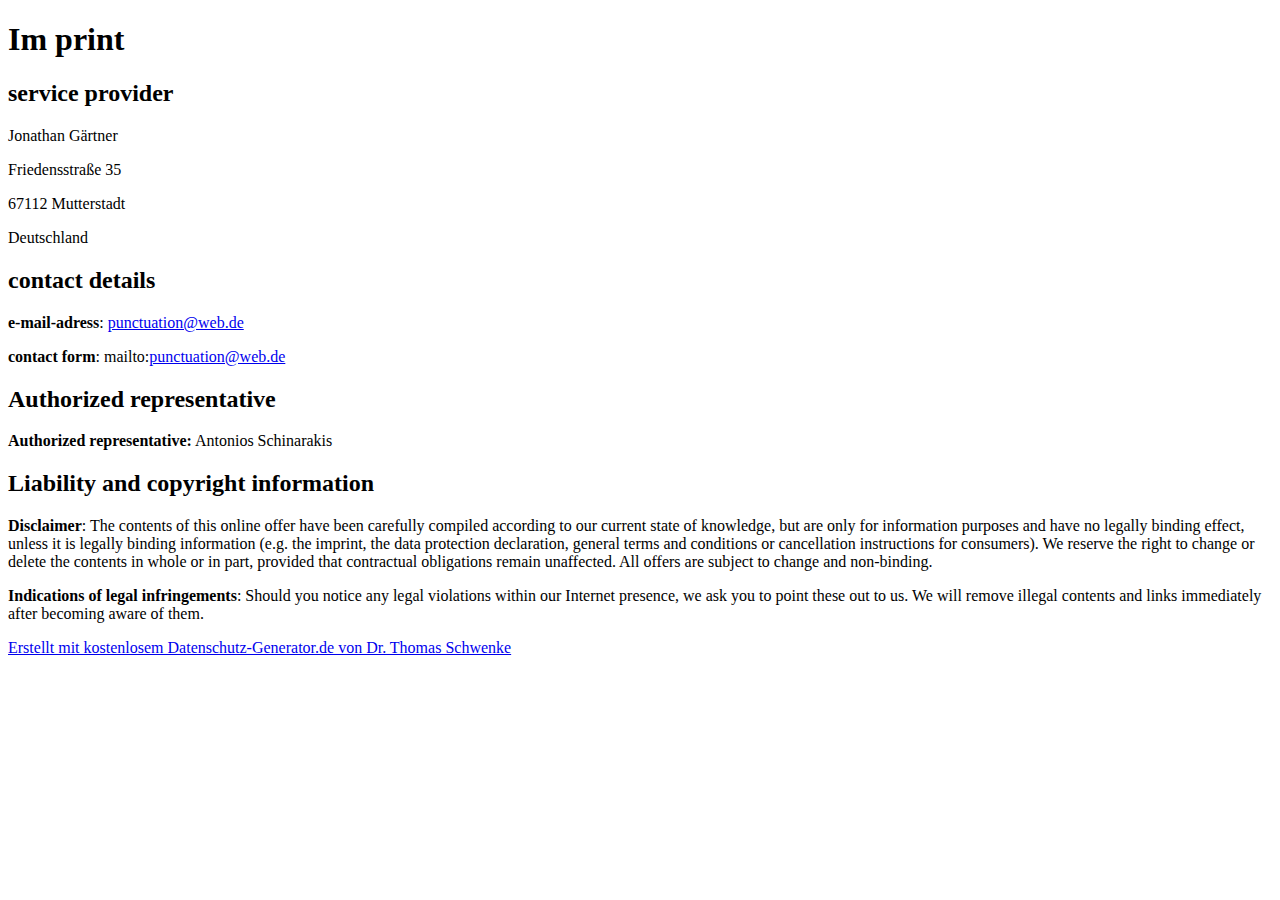
<file: webserver_usage_punctuation/templates/im_print.html>
<!DOCTYPE html>
<html lang="en">
<head>
    <meta charset="UTF-8">
    <title>Im print</title>
</head>
<body>
    <h1>Im print</h1>
    <h2 id="m46">service provider</h2>
    <p> Jonathan Gärtner</p>
    <p> Friedensstraße 35</p>
    <p> 67112 Mutterstadt</p>
    <p> Deutschland</p>
    <h2 id="m56">contact details</h2><p><strong>e-mail-adress</strong>: <a href="mailto:punctuation@web.de">punctuation@web.de</a></p>
    <p><strong>contact form</strong>: mailto:<a href="mailto:punctuation@web.de">punctuation@web.de</a></p>
    <h2 id="m153">Authorized representative</h2><p><strong>Authorized representative:</strong> Antonios Schinarakis</p>
    <h2 id="m65">Liability and copyright information</h2><p><strong>Disclaimer</strong>: The contents of this online offer have been carefully compiled according to our current state of knowledge, but are only for information purposes and have no legally binding effect, unless it is legally binding information (e.g. the imprint, the data protection declaration, general terms and conditions or cancellation instructions for consumers). We reserve the right to change or delete the contents in whole or in part, provided that contractual obligations remain unaffected. All offers are subject to change and non-binding. </p>
    <p><strong>Indications of legal infringements</strong>: Should you notice any legal violations within our Internet presence, we ask you to point these out to us. We will remove illegal contents and links immediately after becoming aware of them. </p>
    <p class="seal"><a href="https://datenschutz-generator.de/?l=de" title="Rechtstext von Dr. Schwenke - für weitere Informationen bitte anklicken." target="_blank">Erstellt mit kostenlosem Datenschutz-Generator.de von Dr. Thomas Schwenke</a></p>
</body>
</html>
</file>
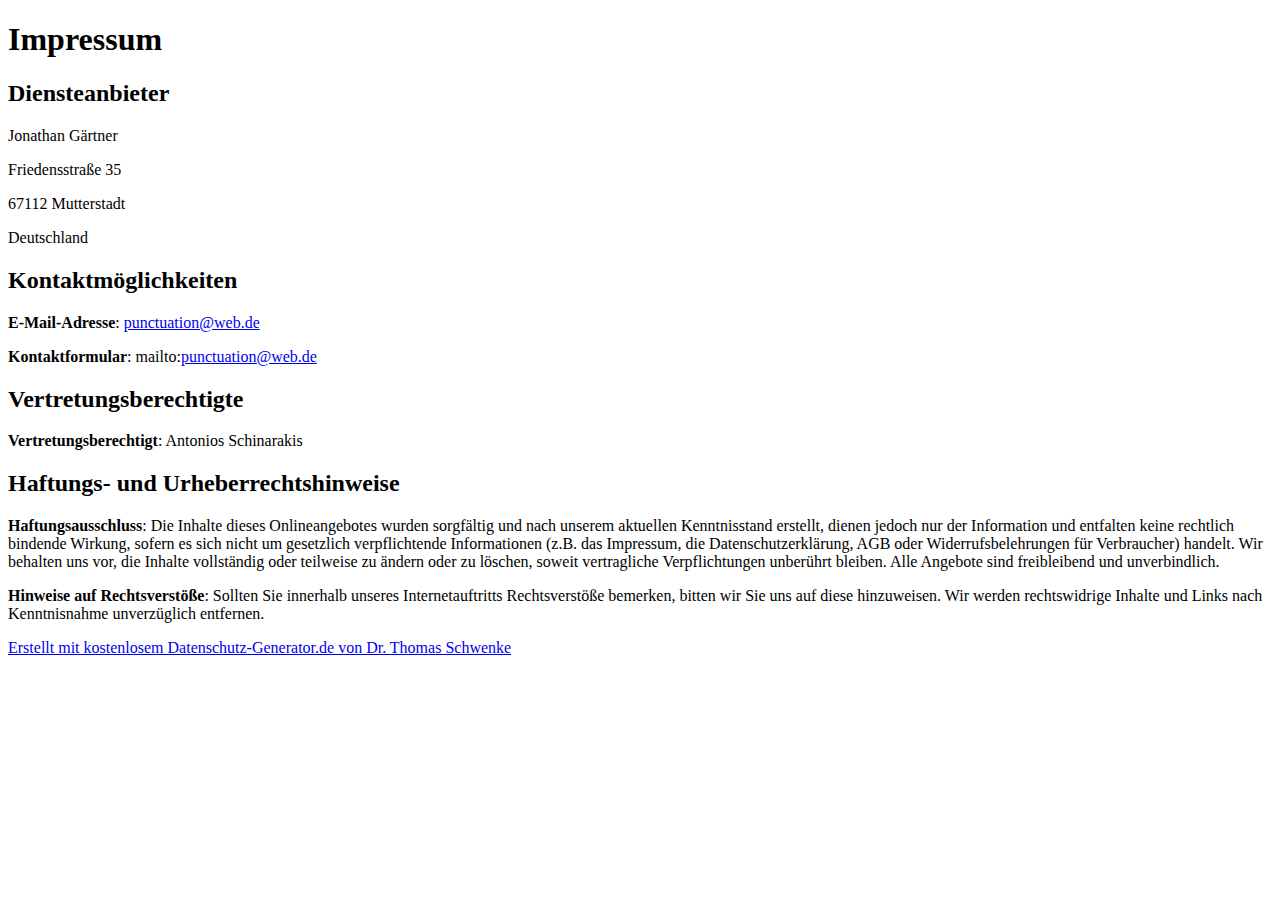
<file: webserver_usage_punctuation/templates/impressum.html>
<!DOCTYPE html>
<html lang="de">
<head>
    <meta charset="UTF-8">
    <title>Impressum</title>
</head>
<body>
    <h1>Impressum</h1>
    <h2 id="m46">Diensteanbieter</h2>
    <p> Jonathan Gärtner</p>
    <p> Friedensstraße 35</p>
    <p> 67112 Mutterstadt</p>
    <p> Deutschland</p>
    <h2 id="m56">Kontaktmöglichkeiten</h2><p><strong>E-Mail-Adresse</strong>: <a href="mailto:punctuation@web.de">punctuation@web.de</a></p>
    <p><strong>Kontaktformular</strong>: mailto:<a href="mailto:punctuation@web.de">punctuation@web.de</a></p>
    <h2 id="m153">Vertretungsberechtigte</h2><p><strong>Vertretungsberechtigt</strong>: Antonios Schinarakis</p>
    <h2 id="m65">Haftungs- und Urheberrechtshinweise</h2><p><strong>Haftungsausschluss</strong>: Die Inhalte dieses Onlineangebotes wurden sorgfältig und nach unserem aktuellen Kenntnisstand erstellt, dienen jedoch nur der Information und entfalten keine rechtlich bindende Wirkung, sofern es sich nicht um gesetzlich verpflichtende Informationen (z.B. das Impressum, die Datenschutzerklärung, AGB oder Widerrufsbelehrungen für Verbraucher) handelt. Wir behalten uns vor, die Inhalte vollständig oder teilweise zu ändern oder zu löschen, soweit vertragliche Verpflichtungen unberührt bleiben. Alle Angebote sind freibleibend und unverbindlich. </p>
    <p><strong>Hinweise auf Rechtsverstöße</strong>: Sollten Sie innerhalb unseres Internetauftritts Rechtsverstöße bemerken, bitten wir Sie uns auf diese hinzuweisen. Wir werden rechtswidrige Inhalte und Links nach Kenntnisnahme unverzüglich entfernen.</p>
    <p class="seal"><a href="https://datenschutz-generator.de/?l=de" title="Rechtstext von Dr. Schwenke - für weitere Informationen bitte anklicken." target="_blank">Erstellt mit kostenlosem Datenschutz-Generator.de von Dr. Thomas Schwenke</a></p>
</body>
</html>
</file>
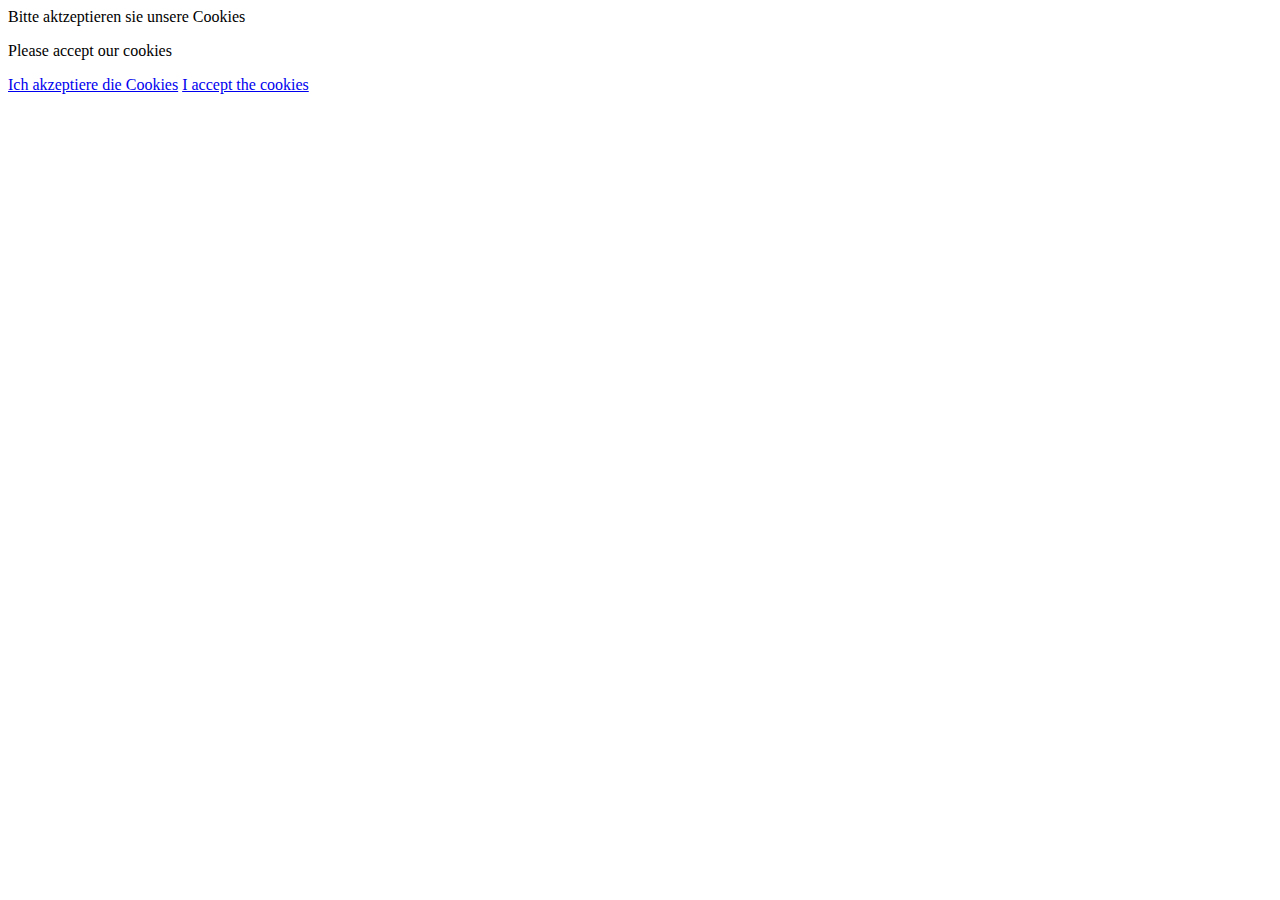
<file: webserver_usage_punctuation/templates/index_all.html>
<html>
  <head>
    <title></title>
    <meta content="">
    <style></style>
  </head>
  <body>
  <p> Bitte aktzeptieren sie unsere Cookies</p>
  <p> Please accept our cookies</p>
  <a href="/de">Ich akzeptiere die Cookies</a>
  <a href="/en">I accept the cookies
  </body>
</html>
</file>
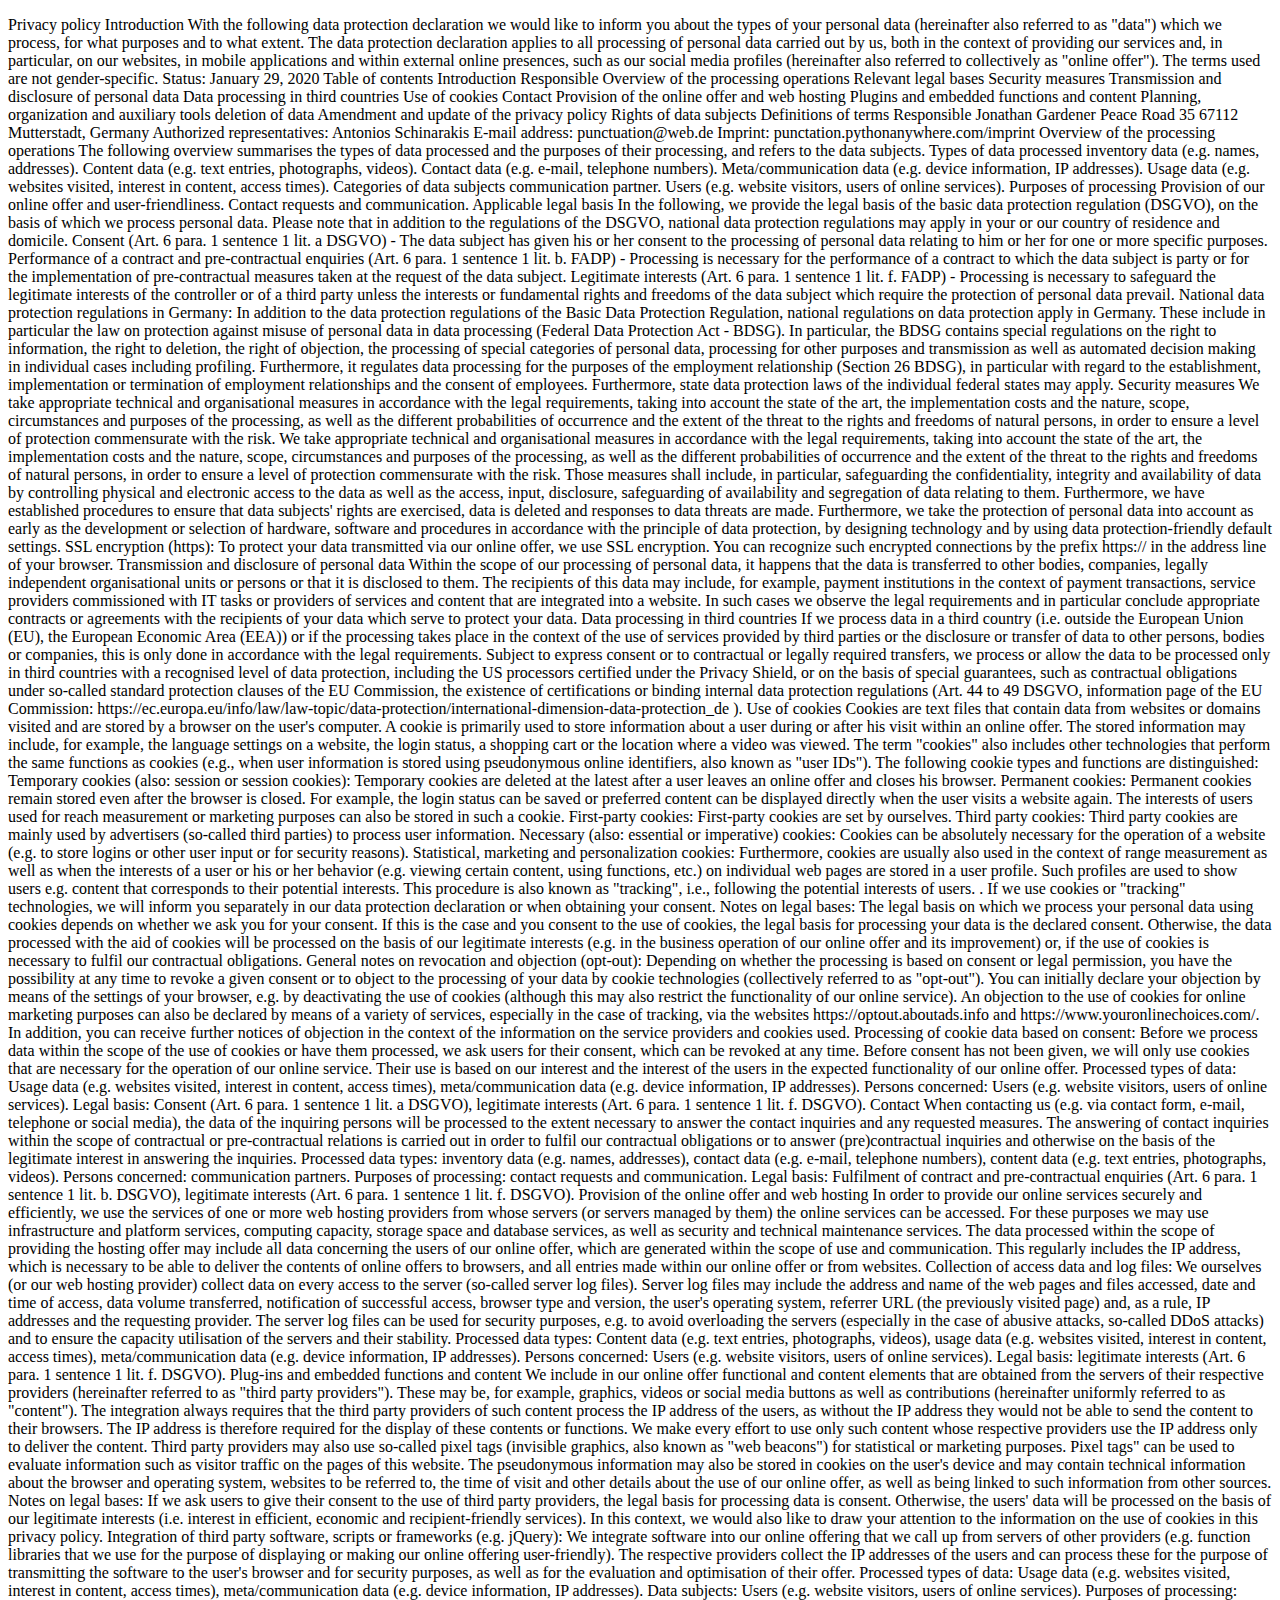
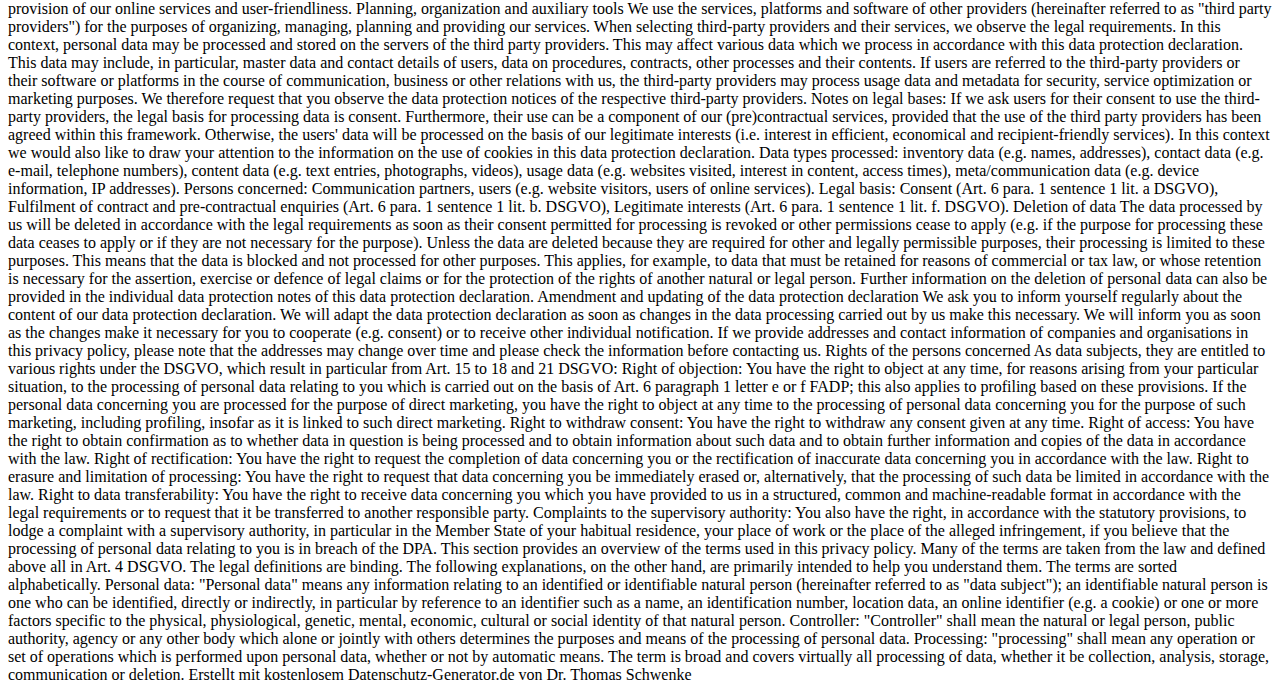
<file: webserver_usage_punctuation/templates/privacy_policy.html>
<!DOCTYPE html>
<html lang="en">
<head>
    <meta charset="UTF-8">
    <title>Privacy Policy</title>
</head>
<body>
    <p>Privacy policy
Introduction

With the following data protection declaration we would like to inform you about the types of your personal data (hereinafter also referred to as "data") which we process, for what purposes and to what extent. The data protection declaration applies to all processing of personal data carried out by us, both in the context of providing our services and, in particular, on our websites, in mobile applications and within external online presences, such as our social media profiles (hereinafter also referred to collectively as "online offer").

The terms used are not gender-specific.

Status: January 29, 2020
Table of contents

    Introduction
    Responsible
    Overview of the processing operations
    Relevant legal bases
    Security measures
    Transmission and disclosure of personal data
    Data processing in third countries
    Use of cookies
    Contact
    Provision of the online offer and web hosting
    Plugins and embedded functions and content
    Planning, organization and auxiliary tools
    deletion of data
    Amendment and update of the privacy policy
    Rights of data subjects
    Definitions of terms

Responsible

Jonathan Gardener
Peace Road 35
67112 Mutterstadt, Germany

Authorized representatives: Antonios Schinarakis

E-mail address: punctuation@web.de

Imprint: punctation.pythonanywhere.com/imprint
Overview of the processing operations

The following overview summarises the types of data processed and the purposes of their processing, and refers to the data subjects.
Types of data processed

    inventory data (e.g. names, addresses).

    Content data (e.g. text entries, photographs, videos).

    Contact data (e.g. e-mail, telephone numbers).

    Meta/communication data (e.g. device information, IP addresses).

    Usage data (e.g. websites visited, interest in content, access times).

Categories of data subjects

    communication partner.

    Users (e.g. website visitors, users of online services).

Purposes of processing

    Provision of our online offer and user-friendliness.

    Contact requests and communication.

Applicable legal basis

In the following, we provide the legal basis of the basic data protection regulation (DSGVO), on the basis of which we process personal data. Please note that in addition to the regulations of the DSGVO, national data protection regulations may apply in your or our country of residence and domicile.

    Consent (Art. 6 para. 1 sentence 1 lit. a DSGVO) - The data subject has given his or her consent to the processing of personal data relating to him or her for one or more specific purposes.

    Performance of a contract and pre-contractual enquiries (Art. 6 para. 1 sentence 1 lit. b. FADP) - Processing is necessary for the performance of a contract to which the data subject is party or for the implementation of pre-contractual measures taken at the request of the data subject.

    Legitimate interests (Art. 6 para. 1 sentence 1 lit. f. FADP) - Processing is necessary to safeguard the legitimate interests of the controller or of a third party unless the interests or fundamental rights and freedoms of the data subject which require the protection of personal data prevail.

National data protection regulations in Germany: In addition to the data protection regulations of the Basic Data Protection Regulation, national regulations on data protection apply in Germany. These include in particular the law on protection against misuse of personal data in data processing (Federal Data Protection Act - BDSG). In particular, the BDSG contains special regulations on the right to information, the right to deletion, the right of objection, the processing of special categories of personal data, processing for other purposes and transmission as well as automated decision making in individual cases including profiling. Furthermore, it regulates data processing for the purposes of the employment relationship (Section 26 BDSG), in particular with regard to the establishment, implementation or termination of employment relationships and the consent of employees. Furthermore, state data protection laws of the individual federal states may apply.
Security measures

We take appropriate technical and organisational measures in accordance with the legal requirements, taking into account the state of the art, the implementation costs and the nature, scope, circumstances and purposes of the processing, as well as the different probabilities of occurrence and the extent of the threat to the rights and freedoms of natural persons, in order to ensure a level of protection commensurate with the risk.

We take appropriate technical and organisational measures in accordance with the legal requirements, taking into account the state of the art, the implementation costs and the nature, scope, circumstances and purposes of the processing, as well as the different probabilities of occurrence and the extent of the threat to the rights and freedoms of natural persons, in order to ensure a level of protection commensurate with the risk.

Those measures shall include, in particular, safeguarding the confidentiality, integrity and availability of data by controlling physical and electronic access to the data as well as the access, input, disclosure, safeguarding of availability and segregation of data relating to them. Furthermore, we have established procedures to ensure that data subjects' rights are exercised, data is deleted and responses to data threats are made. Furthermore, we take the protection of personal data into account as early as the development or selection of hardware, software and procedures in accordance with the principle of data protection, by designing technology and by using data protection-friendly default settings.

SSL encryption (https): To protect your data transmitted via our online offer, we use SSL encryption. You can recognize such encrypted connections by the prefix https:// in the address line of your browser.
Transmission and disclosure of personal data

Within the scope of our processing of personal data, it happens that the data is transferred to other bodies, companies, legally independent organisational units or persons or that it is disclosed to them. The recipients of this data may include, for example, payment institutions in the context of payment transactions, service providers commissioned with IT tasks or providers of services and content that are integrated into a website. In such cases we observe the legal requirements and in particular conclude appropriate contracts or agreements with the recipients of your data which serve to protect your data.
Data processing in third countries

If we process data in a third country (i.e. outside the European Union (EU), the European Economic Area (EEA)) or if the processing takes place in the context of the use of services provided by third parties or the disclosure or transfer of data to other persons, bodies or companies, this is only done in accordance with the legal requirements.

Subject to express consent or to contractual or legally required transfers, we process or allow the data to be processed only in third countries with a recognised level of data protection, including the US processors certified under the Privacy Shield, or on the basis of special guarantees, such as contractual obligations under so-called standard protection clauses of the EU Commission, the existence of certifications or binding internal data protection regulations (Art. 44 to 49 DSGVO, information page of the EU Commission: https://ec.europa.eu/info/law/law-topic/data-protection/international-dimension-data-protection_de ).
Use of cookies

Cookies are text files that contain data from websites or domains visited and are stored by a browser on the user's computer. A cookie is primarily used to store information about a user during or after his visit within an online offer. The stored information may include, for example, the language settings on a website, the login status, a shopping cart or the location where a video was viewed. The term "cookies" also includes other technologies that perform the same functions as cookies (e.g., when user information is stored using pseudonymous online identifiers, also known as "user IDs").

The following cookie types and functions are distinguished:

    Temporary cookies (also: session or session cookies): Temporary cookies are deleted at the latest after a user leaves an online offer and closes his browser.
    Permanent cookies: Permanent cookies remain stored even after the browser is closed. For example, the login status can be saved or preferred content can be displayed directly when the user visits a website again. The interests of users used for reach measurement or marketing purposes can also be stored in such a cookie.
    First-party cookies: First-party cookies are set by ourselves.
    Third party cookies: Third party cookies are mainly used by advertisers (so-called third parties) to process user information.
    Necessary (also: essential or imperative) cookies: Cookies can be absolutely necessary for the operation of a website (e.g. to store logins or other user input or for security reasons).
    Statistical, marketing and personalization cookies: Furthermore, cookies are usually also used in the context of range measurement as well as when the interests of a user or his or her behavior (e.g. viewing certain content, using functions, etc.) on individual web pages are stored in a user profile. Such profiles are used to show users e.g. content that corresponds to their potential interests. This procedure is also known as "tracking", i.e., following the potential interests of users. . If we use cookies or "tracking" technologies, we will inform you separately in our data protection declaration or when obtaining your consent.

Notes on legal bases: The legal basis on which we process your personal data using cookies depends on whether we ask you for your consent. If this is the case and you consent to the use of cookies, the legal basis for processing your data is the declared consent. Otherwise, the data processed with the aid of cookies will be processed on the basis of our legitimate interests (e.g. in the business operation of our online offer and its improvement) or, if the use of cookies is necessary to fulfil our contractual obligations.

General notes on revocation and objection (opt-out): Depending on whether the processing is based on consent or legal permission, you have the possibility at any time to revoke a given consent or to object to the processing of your data by cookie technologies (collectively referred to as "opt-out"). You can initially declare your objection by means of the settings of your browser, e.g. by deactivating the use of cookies (although this may also restrict the functionality of our online service). An objection to the use of cookies for online marketing purposes can also be declared by means of a variety of services, especially in the case of tracking, via the websites https://optout.aboutads.info and https://www.youronlinechoices.com/. In addition, you can receive further notices of objection in the context of the information on the service providers and cookies used.

Processing of cookie data based on consent: Before we process data within the scope of the use of cookies or have them processed, we ask users for their consent, which can be revoked at any time. Before consent has not been given, we will only use cookies that are necessary for the operation of our online service. Their use is based on our interest and the interest of the users in the expected functionality of our online offer.

    Processed types of data: Usage data (e.g. websites visited, interest in content, access times), meta/communication data (e.g. device information, IP addresses).

        Persons concerned: Users (e.g. website visitors, users of online services).

    Legal basis: Consent (Art. 6 para. 1 sentence 1 lit. a DSGVO), legitimate interests (Art. 6 para. 1 sentence 1 lit. f. DSGVO).

Contact

When contacting us (e.g. via contact form, e-mail, telephone or social media), the data of the inquiring persons will be processed to the extent necessary to answer the contact inquiries and any requested measures.

The answering of contact inquiries within the scope of contractual or pre-contractual relations is carried out in order to fulfil our contractual obligations or to answer (pre)contractual inquiries and otherwise on the basis of the legitimate interest in answering the inquiries.

    Processed data types: inventory data (e.g. names, addresses), contact data (e.g. e-mail, telephone numbers), content data (e.g. text entries, photographs, videos).

    Persons concerned: communication partners.

    Purposes of processing: contact requests and communication.

    Legal basis: Fulfilment of contract and pre-contractual enquiries (Art. 6 para. 1 sentence 1 lit. b. DSGVO), legitimate interests (Art. 6 para. 1 sentence 1 lit. f. DSGVO).

Provision of the online offer and web hosting

In order to provide our online services securely and efficiently, we use the services of one or more web hosting providers from whose servers (or servers managed by them) the online services can be accessed. For these purposes we may use infrastructure and platform services, computing capacity, storage space and database services, as well as security and technical maintenance services.

The data processed within the scope of providing the hosting offer may include all data concerning the users of our online offer, which are generated within the scope of use and communication. This regularly includes the IP address, which is necessary to be able to deliver the contents of online offers to browsers, and all entries made within our online offer or from websites.

Collection of access data and log files: We ourselves (or our web hosting provider) collect data on every access to the server (so-called server log files). Server log files may include the address and name of the web pages and files accessed, date and time of access, data volume transferred, notification of successful access, browser type and version, the user's operating system, referrer URL (the previously visited page) and, as a rule, IP addresses and the requesting provider.

The server log files can be used for security purposes, e.g. to avoid overloading the servers (especially in the case of abusive attacks, so-called DDoS attacks) and to ensure the capacity utilisation of the servers and their stability.

    Processed data types: Content data (e.g. text entries, photographs, videos), usage data (e.g. websites visited, interest in content, access times), meta/communication data (e.g. device information, IP addresses).

    Persons concerned: Users (e.g. website visitors, users of online services).

    Legal basis: legitimate interests (Art. 6 para. 1 sentence 1 lit. f. DSGVO).

Plug-ins and embedded functions and content

We include in our online offer functional and content elements that are obtained from the servers of their respective providers (hereinafter referred to as "third party providers"). These may be, for example, graphics, videos or social media buttons as well as contributions (hereinafter uniformly referred to as "content").

The integration always requires that the third party providers of such content process the IP address of the users, as without the IP address they would not be able to send the content to their browsers. The IP address is therefore required for the display of these contents or functions. We make every effort to use only such content whose respective providers use the IP address only to deliver the content. Third party providers may also use so-called pixel tags (invisible graphics, also known as "web beacons") for statistical or marketing purposes. Pixel tags" can be used to evaluate information such as visitor traffic on the pages of this website. The pseudonymous information may also be stored in cookies on the user's device and may contain technical information about the browser and operating system, websites to be referred to, the time of visit and other details about the use of our online offer, as well as being linked to such information from other sources.


Notes on legal bases: If we ask users to give their consent to the use of third party providers, the legal basis for processing data is consent. Otherwise, the users' data will be processed on the basis of our legitimate interests (i.e. interest in efficient, economic and recipient-friendly services). In this context, we would also like to draw your attention to the information on the use of cookies in this privacy policy.

Integration of third party software, scripts or frameworks (e.g. jQuery): We integrate software into our online offering that we call up from servers of other providers (e.g. function libraries that we use for the purpose of displaying or making our online offering user-friendly). The respective providers collect the IP addresses of the users and can process these for the purpose of transmitting the software to the user's browser and for security purposes, as well as for the evaluation and optimisation of their offer.

    Processed types of data: Usage data (e.g. websites visited, interest in content, access times), meta/communication data (e.g. device information, IP addresses).

    Data subjects: Users (e.g. website visitors, users of online services).

    Purposes of processing: provision of our online services and user-friendliness.

Planning, organization and auxiliary tools

We use the services, platforms and software of other providers (hereinafter referred to as "third party providers") for the purposes of organizing, managing, planning and providing our services. When selecting third-party providers and their services, we observe the legal requirements.

In this context, personal data may be processed and stored on the servers of the third party providers. This may affect various data which we process in accordance with this data protection declaration. This data may include, in particular, master data and contact details of users, data on procedures, contracts, other processes and their contents.

If users are referred to the third-party providers or their software or platforms in the course of communication, business or other relations with us, the third-party providers may process usage data and metadata for security, service optimization or marketing purposes. We therefore request that you observe the data protection notices of the respective third-party providers.

Notes on legal bases: If we ask users for their consent to use the third-party providers, the legal basis for processing data is consent. Furthermore, their use can be a component of our (pre)contractual services, provided that the use of the third party providers has been agreed within this framework. Otherwise, the users' data will be processed on the basis of our legitimate interests (i.e. interest in efficient, economical and recipient-friendly services). In this context we would also like to draw your attention to the information on the use of cookies in this data protection declaration.

    Data types processed: inventory data (e.g. names, addresses), contact data (e.g. e-mail, telephone numbers), content data (e.g. text entries, photographs, videos), usage data (e.g. websites visited, interest in content, access times), meta/communication data (e.g. device information, IP addresses).

    Persons concerned: Communication partners, users (e.g. website visitors, users of online services).

    Legal basis: Consent (Art. 6 para. 1 sentence 1 lit. a DSGVO), Fulfilment of contract and pre-contractual enquiries (Art. 6 para. 1 sentence 1 lit. b. DSGVO), Legitimate interests (Art. 6 para. 1 sentence 1 lit. f. DSGVO).

Deletion of data

The data processed by us will be deleted in accordance with the legal requirements as soon as their consent permitted for processing is revoked or other permissions cease to apply (e.g. if the purpose for processing these data ceases to apply or if they are not necessary for the purpose).

Unless the data are deleted because they are required for other and legally permissible purposes, their processing is limited to these purposes. This means that the data is blocked and not processed for other purposes. This applies, for example, to data that must be retained for reasons of commercial or tax law, or whose retention is necessary for the assertion, exercise or defence of legal claims or for the protection of the rights of another natural or legal person.

Further information on the deletion of personal data can also be provided in the individual data protection notes of this data protection declaration.
Amendment and updating of the data protection declaration
We ask you to inform yourself regularly about the content of our data protection declaration. We will adapt the data protection declaration as soon as changes in the data processing carried out by us make this necessary. We will inform you as soon as the changes make it necessary for you to cooperate (e.g. consent) or to receive other individual notification.

If we provide addresses and contact information of companies and organisations in this privacy policy, please note that the addresses may change over time and please check the information before contacting us.
Rights of the persons concerned

As data subjects, they are entitled to various rights under the DSGVO, which result in particular from Art. 15 to 18 and 21 DSGVO:

    Right of objection: You have the right to object at any time, for reasons arising from your particular situation, to the processing of personal data relating to you which is carried out on the basis of Art. 6 paragraph 1 letter e or f FADP; this also applies to profiling based on these provisions. If the personal data concerning you are processed for the purpose of direct marketing, you have the right to object at any time to the processing of personal data concerning you for the purpose of such marketing, including profiling, insofar as it is linked to such direct marketing.
    Right to withdraw consent: You have the right to withdraw any consent given at any time.
    Right of access: You have the right to obtain confirmation as to whether data in question is being processed and to obtain information about such data and to obtain further information and copies of the data in accordance with the law.
    Right of rectification: You have the right to request the completion of data concerning you or the rectification of inaccurate data concerning you in accordance with the law.
    Right to erasure and limitation of processing: You have the right to request that data concerning you be immediately erased or, alternatively, that the processing of such data be limited in accordance with the law.
    Right to data transferability: You have the right to receive data concerning you which you have provided to us in a structured, common and machine-readable format in accordance with the legal requirements or to request that it be transferred to another responsible party.
    Complaints to the supervisory authority: You also have the right, in accordance with the statutory provisions, to lodge a complaint with a supervisory authority, in particular in the Member State of your habitual residence, your place of work or the place of the alleged infringement, if you believe that the processing of personal data relating to you is in breach of the DPA.

This section provides an overview of the terms used in this privacy policy. Many of the terms are taken from the law and defined above all in Art. 4 DSGVO. The legal definitions are binding. The following explanations, on the other hand, are primarily intended to help you understand them. The terms are sorted alphabetically.

    Personal data: "Personal data" means any information relating to an identified or identifiable natural person (hereinafter referred to as "data subject"); an identifiable natural person is one who can be identified, directly or indirectly, in particular by reference to an identifier such as a name, an identification number, location data, an online identifier (e.g. a cookie) or one or more factors specific to the physical, physiological, genetic, mental, economic, cultural or social identity of that natural person.
    Controller: "Controller" shall mean the natural or legal person, public authority, agency or any other body which alone or jointly with others determines the purposes and means of the processing of personal data.
    Processing: "processing" shall mean any operation or set of operations which is performed upon personal data, whether or not by automatic means. The term is broad and covers virtually all processing of data, whether it be collection, analysis, storage, communication or deletion.

Erstellt mit kostenlosem Datenschutz-Generator.de von Dr. Thomas Schwenke</p>
</body>
</html>
</file>
